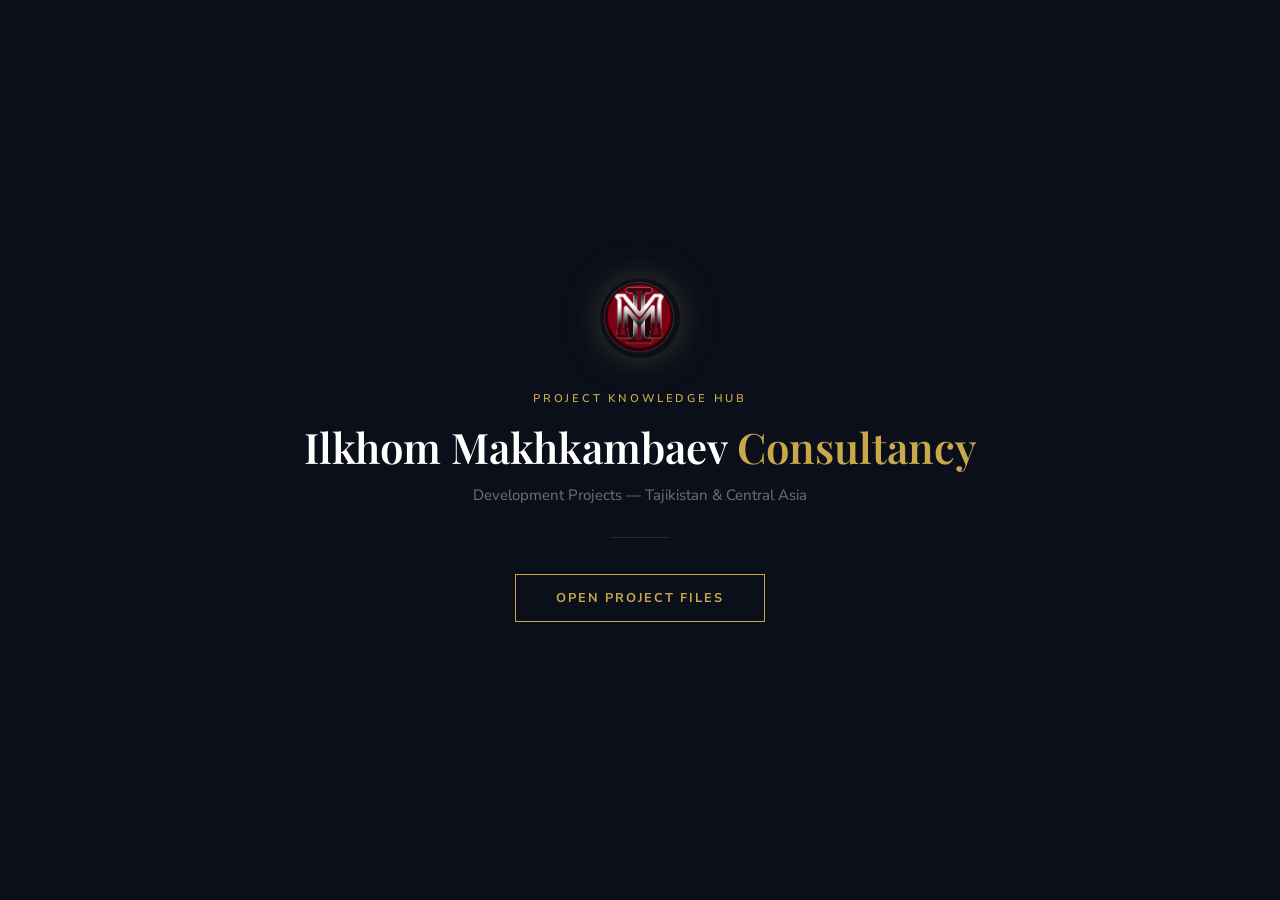
<file: index.html>
<!DOCTYPE html>
<html lang="en">
<head>
  <meta charset="UTF-8">
  <meta name="viewport" content="width=device-width, initial-scale=1.0">
  <title>Project Knowledge Hub</title>
  <link rel="preconnect" href="https://fonts.googleapis.com">
  <link href="https://fonts.googleapis.com/css2?family=Playfair+Display:wght@400;500;600;700&family=Nunito+Sans:wght@400;600;700&display=swap" rel="stylesheet">
  <link rel="stylesheet" href="css/styles.css">
  <style>
    /* Inline fallback for critical landing styles */
    .dark-landing{background:#0a0f1a;color:#fff;font-family:'Nunito Sans',sans-serif;margin:0;min-height:100vh}
    .landing-wrapper{min-height:100vh;display:flex;flex-direction:column;align-items:center;justify-content:center}
    .landing-logo{width:80px;height:80px;border-radius:50%;object-fit:cover}
  </style>
</head>
<body class="dark-landing">

  <div class="landing-wrapper">
    <div class="landing-center">
      <img src="logo.png" alt="Logo" class="landing-logo" width="80" height="80">
      <p class="landing-label">PROJECT KNOWLEDGE HUB</p>
      <h1 class="landing-title">Ilkhom Makhkambaev <span class="landing-title-accent">Consultancy</span></h1>
      <p class="landing-subtitle">Development Projects &mdash; Tajikistan &amp; Central Asia</p>
      <div class="landing-divider"></div>
      <a href="projects.html" class="landing-btn">OPEN PROJECT FILES</a>
    </div>
  </div>

</body>
</html>
</file>
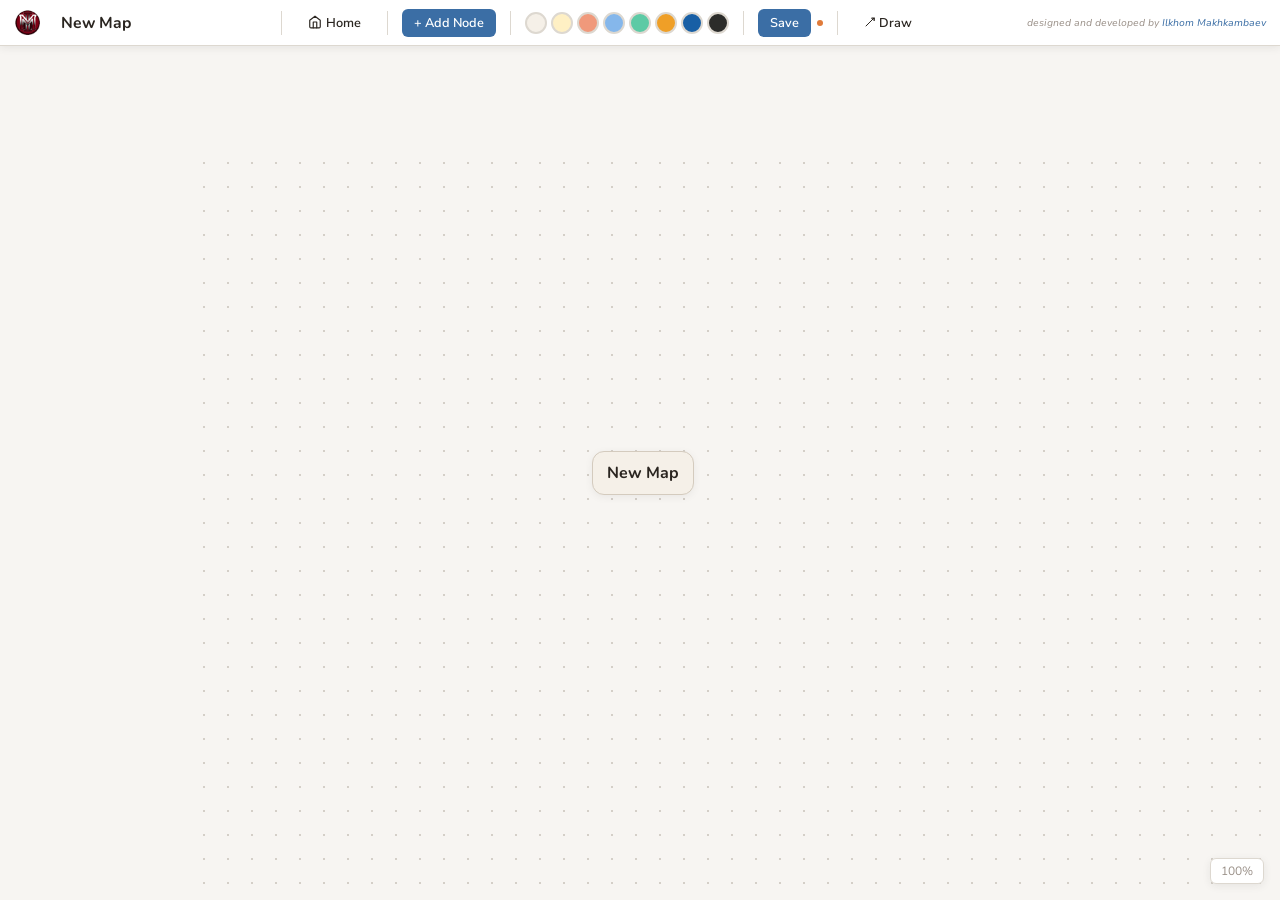
<file: editor.html>
<!DOCTYPE html>
<html lang="en">
<head>
  <meta charset="UTF-8">
  <meta name="viewport" content="width=device-width, initial-scale=1.0">
  <title>Mind Map Editor</title>
  <link rel="preconnect" href="https://fonts.googleapis.com">
  <link href="https://fonts.googleapis.com/css2?family=Nunito:wght@400;600;700&family=Nunito+Sans:wght@400;600;700&family=Roboto:wght@400;500;700&family=Open+Sans:wght@400;600;700&display=swap" rel="stylesheet">
  <link rel="stylesheet" href="css/styles.css">
</head>
<body>
  <div class="editor-wrap">

    <!-- TOOLBAR -->
    <div class="toolbar">
      <a href="projects.html" class="toolbar-logo-link"><img src="logo.png" alt="Logo" class="toolbar-logo"></a>
      <input type="text" class="toolbar-title" id="mapTitle" placeholder="Map Title">
      <div class="sep"></div>
      <button class="tb-btn" id="btnMyMaps"><svg width="14" height="14" viewBox="0 0 24 24" fill="none" stroke="currentColor" stroke-width="2" stroke-linecap="round" stroke-linejoin="round" style="vertical-align:-2px;margin-right:4px"><path d="M3 9l9-7 9 7v11a2 2 0 0 1-2 2H5a2 2 0 0 1-2-2z"/><polyline points="9 22 9 12 15 12 15 22"/></svg>Home</button>
      <div class="sep"></div>
      <button class="tb-btn primary" id="btnAddNode">+ Add Node</button>
      <div class="sep"></div>
      <div class="color-swatches">
        <div class="color-swatch" data-ci="0" style="background:#f5f0e8" title="Cream"></div>
        <div class="color-swatch" data-ci="1" style="background:#fff0c4" title="Gold"></div>
        <div class="color-swatch" data-ci="2" style="background:#f0997b" title="Coral"></div>
        <div class="color-swatch" data-ci="3" style="background:#85b7eb" title="Blue"></div>
        <div class="color-swatch" data-ci="4" style="background:#5dcaa5" title="Teal"></div>
        <div class="color-swatch" data-ci="5" style="background:#ef9f27" title="Amber"></div>
        <div class="color-swatch" data-ci="6" style="background:#185fa5" title="Navy"></div>
        <div class="color-swatch" data-ci="7" style="background:#2c2c2a" title="Dark"></div>
      </div>
      <div class="sep"></div>
      <button class="tb-btn primary" id="btnSave">Save</button><span class="save-dot" id="saveDot"></span>
      <div class="sep"></div>
      <button class="tb-btn" id="btnDraw"><svg width="12" height="12" viewBox="0 0 24 24" fill="none" stroke="currentColor" stroke-width="2" stroke-linecap="round" stroke-linejoin="round" style="vertical-align:-1px;margin-right:3px"><line x1="4" y1="20" x2="20" y2="4"/><polygon points="20,4 15,4 20,9"/></svg>Draw</button>
      <span class="toolbar-credits">
        designed and developed by <a href="https://ilkhom-makhkambaev.mystrikingly.com/" target="_blank">Ilkhom Makhkambaev</a>
      </span>
    </div>

    <!-- FORMAT PANEL -->
    <div class="format-panel" id="formatPanel">
      <div id="nodeFormatControls" style="display:flex; align-items:center; gap:8px; flex-wrap:wrap;">
        <span class="fp-label">Font:</span>
        <select class="fp-select" id="fpFont">
          <option value="Nunito">Nunito</option>
          <option value="Nunito Sans">Nunito Sans</option>
          <option value="Roboto">Roboto</option>
          <option value="Open Sans">Open Sans</option>
          <option value="Arial">Arial</option>
          <option value="Georgia">Georgia</option>
          <option value="Courier New">Courier New</option>
          <option value="Times New Roman">Times New Roman</option>
          <option value="Verdana">Verdana</option>
          <option value="Tahoma">Tahoma</option>
          <option value="Trebuchet MS">Trebuchet MS</option>
          <option value="Impact">Impact</option>
        </select>
        <span class="fp-label">Size:</span>
        <input type="number" class="fp-input" id="fpSize" min="8" max="48" value="13">
        <span class="fp-label">Color:</span>
        <input type="color" class="fp-input" id="fpTextColor" value="#2a2520">
        <button class="fp-toggle" id="fpBold" title="Bold"><b>B</b></button>
        <button class="fp-toggle" id="fpItalic" title="Italic"><i>I</i></button>
        <div class="sep" style="height:20px"></div>
        <button class="fp-toggle" id="fpAlignL" title="Left">&#8676;</button>
        <button class="fp-toggle" id="fpAlignC" title="Center">&#8596;</button>
        <button class="fp-toggle" id="fpAlignR" title="Right">&#8677;</button>
        <div class="sep" style="height:20px"></div>
        <span class="fp-label">Shape:</span>
        <button class="fp-shape-btn" id="fpShape_rounded" title="Rounded">&#9723;</button>
        <button class="fp-shape-btn" id="fpShape_square" title="Square">&#9632;</button>
        <button class="fp-shape-btn" id="fpShape_circle" title="Circle">&#9679;</button>
        <button class="fp-shape-btn" id="fpShape_diamond" title="Diamond">&#9670;</button>
        <div class="sep" style="height:20px"></div>
        <span class="fp-label">Border:</span>
        <input type="color" class="fp-input" id="fpBorderColor" value="#c8c0b8">
        <input type="range" class="fp-range" id="fpBorderWidth" min="0" max="8" value="2">
      </div>
    </div>

    <!-- DRAW BAR (shown when draw mode is on) -->
    <div class="draw-bar" id="drawBar">
      <div class="draw-color active" data-color="#c0392b" style="background:#c0392b" title="Red"></div>
      <div class="draw-color" data-color="#2980b9" style="background:#2980b9" title="Blue"></div>
      <div class="draw-color" data-color="#27ae60" style="background:#27ae60" title="Green"></div>
      <div class="draw-color" data-color="#e07b3a" style="background:#e07b3a" title="Orange"></div>
      <div class="draw-color" data-color="#2c2c2a" style="background:#2c2c2a" title="Black"></div>
      <div class="draw-color" data-color="#9a9088" style="background:#9a9088" title="Gray"></div>
      <div class="sep" style="height:16px"></div>
      <button class="tb-btn draw-arrow-toggle active" id="btnDrawArrow" title="Toggle arrow">&#8594;</button>
    </div>

    <!-- CANVAS AREA -->
    <div id="canvasContainer">
      <div id="canvas">
        <svg id="edge-svg" xmlns="http://www.w3.org/2000/svg" overflow="visible"></svg>
        <svg id="ann-svg" xmlns="http://www.w3.org/2000/svg" overflow="visible"></svg>
        <!-- Node divs are appended here by editor.js -->
      </div>
    </div>

    <div class="zoom-badge" id="zoomBadge">100%</div>
    <div class="context-menu" id="ctxMenu"></div>
  </div>

  <!-- JS modules in dependency order -->
  <script src="js/storage.js"></script>
  <script src="js/nodes.js"></script>
  <script src="js/edges.js"></script>
  <script src="js/autolayout.js"></script>
  <script src="js/ui.js"></script>
  <script src="js/editor.js"></script>
</body>
</html>
</file>
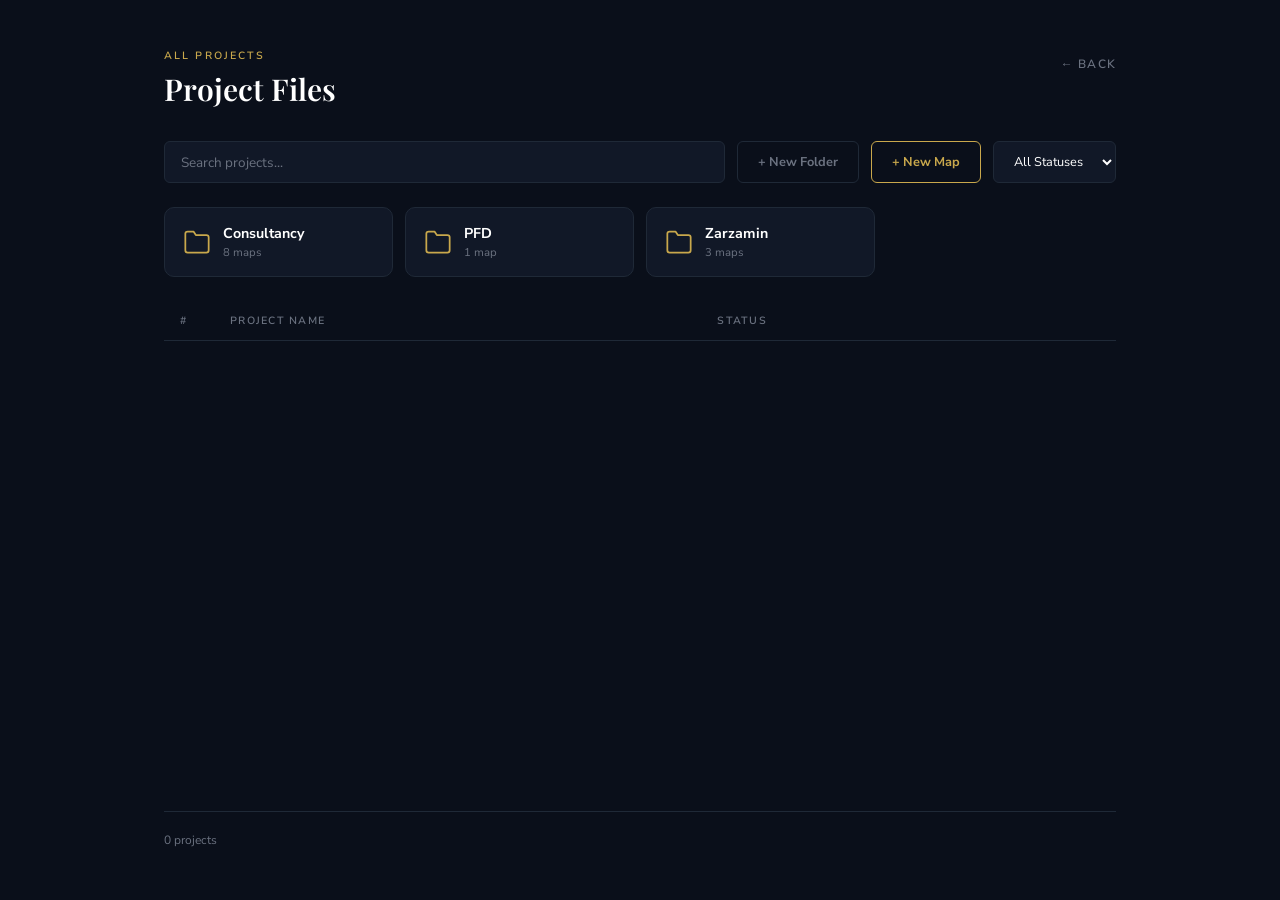
<file: projects.html>
<!DOCTYPE html>
<html lang="en">
<head>
  <meta charset="UTF-8">
  <meta name="viewport" content="width=device-width, initial-scale=1.0">
  <title>Project Files</title>
  <link rel="preconnect" href="https://fonts.googleapis.com">
  <link href="https://fonts.googleapis.com/css2?family=Playfair+Display:wght@400;500;600;700&family=Nunito+Sans:wght@400;600;700&display=swap" rel="stylesheet">
  <link rel="stylesheet" href="css/styles.css">
  <style>
    /* Inline fallback for critical project page styles */
    .dark-projects{background:#0a0f1a;color:#fff;font-family:'Nunito Sans',sans-serif;margin:0;min-height:100vh}
    .projects-wrapper{max-width:1000px;margin:0 auto;padding:48px 24px 32px}
  </style>
</head>
<body class="dark-projects">

  <div class="projects-wrapper">
    <!-- Header -->
    <header class="projects-header">
      <div class="projects-header-left">
        <p class="projects-label" id="headerLabel">ALL PROJECTS</p>
        <h1 class="projects-title" id="headerTitle">Project Files</h1>
      </div>
      <a href="index.html" class="projects-back">&larr; BACK</a>
    </header>

    <!-- Breadcrumb (hidden at root) -->
    <div id="breadcrumb" class="breadcrumb" style="display:none">
      <a href="#" id="breadcrumbBack" class="breadcrumb-link">&larr; All Projects</a>
      <span class="breadcrumb-sep">/</span>
      <span id="breadcrumbFolder" class="breadcrumb-current"></span>
    </div>

    <!-- Filters -->
    <div class="projects-filters">
      <input type="text" id="searchInput" class="projects-search" placeholder="Search projects...">
      <button class="btn-new-folder" id="btnNewFolder">+ New Folder</button>
      <button class="btn-new-map" id="btnNewMap">+ New Map</button>
      <select id="statusFilter" class="projects-select">
        <option value="">All Statuses</option>
        <option value="active">Active</option>
        <option value="completed">Completed</option>
        <option value="on-process">On-Process</option>
      </select>
    </div>

    <!-- Folder cards grid (root view only) -->
    <div id="foldersGrid" class="folders-grid"></div>

    <!-- Root drop zone (shown when inside a folder, to move maps out) -->
    <div id="rootDropZone" class="root-drop-zone" style="display:none">
      Drop here to move to root level
    </div>

    <!-- Table -->
    <div class="projects-table-wrap">
      <table class="projects-table">
        <thead>
          <tr>
            <th class="col-num">#</th>
            <th class="col-name">PROJECT NAME</th>
            <th class="col-status">STATUS</th>
            <th class="col-action"></th>
            <th class="col-delete"></th>
          </tr>
        </thead>
        <tbody id="projectsBody">
          <!-- Rendered by home.js -->
        </tbody>
      </table>
    </div>

    <!-- Footer -->
    <footer class="projects-footer">
      <span id="projectCount">0 projects</span>
    </footer>
  </div>

  <script src="js/storage.js"></script>
  <script src="js/home.js"></script>
</body>
</html>
</file>
<file: css/styles.css>
/* ============================================================
   MIND MAP MANAGER - ALL STYLES
   - Dark theme: index.html (landing) and projects.html
   - Light theme: editor.html (unchanged)
   ============================================================ */

/* ===== LIGHT THEME VARIABLES (editor) ===== */
:root {
  --bg:      #f7f5f2;
  --toolbar: #ffffff;
  --border:  #ddd8d0;
  --text:    #2a2520;
  --muted:   #9a9088;
  --accent:  #3b6ea5;
  --green:   #27a85f;
  --red:     #c0392b;
  --shadow:  0 2px 8px rgba(42,37,32,0.08);
  --radius:  10px;
}

/* ===== DARK THEME VARIABLES ===== */
.dark-landing, .dark-projects {
  --dk-bg:       #0a0f1a;
  --dk-card:     #111827;
  --dk-gold:     #c9a84c;
  --dk-text:     #ffffff;
  --dk-muted:    #6b7280;
  --dk-border:   #1f2937;
  --dk-active:   #22c55e;
  --dk-review:   #eab308;
  --dk-complete: #3b82f6;
  --dk-process:  #f97316;
}

/* ===== BASE RESET ===== */
*, *::before, *::after { box-sizing: border-box; margin: 0; padding: 0; }
html { font-size: 15px; }
body { font-family: 'Nunito Sans', sans-serif; background: var(--bg); color: var(--text); min-height: 100vh; }
a { color: var(--accent); text-decoration: none; }
a:hover { text-decoration: underline; }
button { font-family: 'Nunito Sans', sans-serif; cursor: pointer; border: none; background: none; font-size: 0.9rem; }


/* ==========================================================
   DARK LANDING PAGE (index.html)
   ========================================================== */
.dark-landing {
  background: var(--dk-bg);
  color: var(--dk-text);
  font-family: 'Nunito Sans', sans-serif;
  background-image:
    linear-gradient(rgba(255,255,255,0.02) 1px, transparent 1px),
    linear-gradient(90deg, rgba(255,255,255,0.02) 1px, transparent 1px);
  background-size: 60px 60px;
}

.landing-wrapper {
  min-height: 100vh;
  display: flex;
  flex-direction: column;
  align-items: center;
  justify-content: center;
}

.landing-center {
  text-align: center;
  padding: 40px 24px;
}

.landing-logo {
  width: 80px;
  height: 80px;
  border-radius: 50%;
  object-fit: cover;
  margin-bottom: 28px;
  box-shadow: 0 0 30px rgba(201,168,76,0.2), 0 0 60px rgba(201,168,76,0.08);
}

.landing-label {
  font-size: 0.75rem;
  letter-spacing: 0.25em;
  text-transform: uppercase;
  color: var(--dk-gold);
  font-weight: 600;
  margin-bottom: 16px;
}

.landing-title {
  font-family: 'Playfair Display', serif;
  font-size: 2.8rem;
  font-weight: 600;
  line-height: 1.2;
  margin-bottom: 12px;
  color: var(--dk-text);
}

.landing-title-accent {
  color: var(--dk-gold);
}

.landing-subtitle {
  font-size: 1rem;
  color: var(--dk-muted);
  margin-bottom: 32px;
}

.landing-divider {
  width: 60px;
  height: 1px;
  background: var(--dk-border);
  margin: 0 auto 36px;
}

.landing-btn {
  display: inline-block;
  padding: 14px 40px;
  border: 1px solid var(--dk-gold);
  color: var(--dk-gold);
  font-size: 0.85rem;
  font-weight: 700;
  letter-spacing: 0.15em;
  text-decoration: none;
  transition: background 0.3s, color 0.3s;
}

.landing-btn:hover {
  background: var(--dk-gold);
  color: var(--dk-bg);
  text-decoration: none;
}

.landing-footer {
  position: absolute;
  bottom: 24px;
  font-size: 0.75rem;
  color: var(--dk-muted);
  letter-spacing: 0.05em;
}


/* ==========================================================
   DARK PROJECTS PAGE (projects.html)
   ========================================================== */
.dark-projects {
  background: var(--dk-bg);
  color: var(--dk-text);
  font-family: 'Nunito Sans', sans-serif;
}

.projects-wrapper {
  max-width: 1000px;
  margin: 0 auto;
  padding: 48px 24px 32px;
  min-height: 100vh;
  display: flex;
  flex-direction: column;
}

.projects-header {
  display: flex;
  align-items: flex-start;
  justify-content: space-between;
  margin-bottom: 32px;
}

.projects-label {
  font-size: 0.7rem;
  letter-spacing: 0.2em;
  text-transform: uppercase;
  color: var(--dk-gold);
  font-weight: 600;
  margin-bottom: 6px;
}

.projects-title {
  font-family: 'Playfair Display', serif;
  font-size: 2rem;
  font-weight: 600;
  color: var(--dk-text);
}

.projects-back {
  font-size: 0.8rem;
  font-weight: 600;
  letter-spacing: 0.1em;
  color: var(--dk-muted);
  text-decoration: none;
  padding-top: 8px;
  transition: color 0.2s;
}
.projects-back:hover {
  color: var(--dk-gold);
  text-decoration: none;
}

/* --- Filters --- */
.projects-filters {
  display: flex;
  gap: 12px;
  margin-bottom: 24px;
  flex-wrap: wrap;
}

.projects-search {
  flex: 1;
  min-width: 200px;
  padding: 10px 16px;
  background: var(--dk-card);
  border: 1px solid var(--dk-border);
  border-radius: 6px;
  color: var(--dk-text);
  font-family: 'Nunito Sans', sans-serif;
  font-size: 0.9rem;
  outline: none;
  transition: border-color 0.2s;
}
.projects-search::placeholder { color: var(--dk-muted); }
.projects-search:focus { border-color: var(--dk-gold); }

.projects-select {
  padding: 10px 16px;
  background: var(--dk-card);
  border: 1px solid var(--dk-border);
  border-radius: 6px;
  color: var(--dk-text);
  font-family: 'Nunito Sans', sans-serif;
  font-size: 0.85rem;
  outline: none;
  cursor: pointer;
  transition: border-color 0.2s;
}
.projects-select:focus { border-color: var(--dk-gold); }

/* --- Table --- */
.projects-table-wrap {
  flex: 1;
  overflow-x: auto;
}

.projects-table {
  width: 100%;
  border-collapse: collapse;
}

.projects-table thead th {
  font-size: 0.7rem;
  letter-spacing: 0.12em;
  text-transform: uppercase;
  color: var(--dk-muted);
  font-weight: 600;
  text-align: left;
  padding: 12px 16px;
  border-bottom: 1px solid var(--dk-border);
}

.projects-table .col-num { width: 50px; }
.projects-table .col-action { width: 70px; text-align: right; }

.project-row td {
  padding: 14px 16px;
  border-bottom: 1px solid var(--dk-border);
  vertical-align: middle;
}

.project-row:hover {
  background: rgba(255,255,255,0.03);
}

.project-row .col-num {
  color: var(--dk-muted);
  font-size: 0.85rem;
  font-weight: 600;
}

.project-name-text {
  font-weight: 700;
  color: var(--dk-text);
}

/* Status badges */
.status-badge {
  display: inline-block;
  padding: 3px 12px;
  border-radius: 20px;
  font-size: 0.75rem;
  font-weight: 600;
  letter-spacing: 0.03em;
}

.status-active {
  color: var(--dk-active);
  border: 1px solid var(--dk-active);
}

.status-completed {
  color: var(--dk-complete);
  border: 1px solid var(--dk-complete);
}

.status-on-process {
  color: var(--dk-process);
  border: 1px solid var(--dk-process);
}

/* Open link */
.open-link {
  font-size: 0.75rem;
  font-weight: 700;
  letter-spacing: 0.1em;
  color: var(--dk-gold);
  text-decoration: none;
  transition: opacity 0.2s;
}
.open-link:hover {
  opacity: 0.7;
  text-decoration: none;
}

/* Footer */
.projects-footer {
  padding: 20px 0;
  font-size: 0.8rem;
  color: var(--dk-muted);
  border-top: 1px solid var(--dk-border);
  margin-top: 16px;
}


/* ==========================================================
   EDITOR LAYOUT (unchanged - light theme)
   ========================================================== */
.editor-wrap { display: flex; flex-direction: column; height: 100vh; overflow: hidden; position: relative; }

/* --- Toolbar --- */
.toolbar { display: flex; align-items: center; gap: 10px; background: var(--toolbar); border-bottom: 1px solid var(--border); padding: 6px 14px; box-shadow: var(--shadow); z-index: 100; flex-shrink: 0; min-height: 46px; flex-wrap: wrap; }
.toolbar-title { font-family: 'Nunito', sans-serif; font-size: 1.05rem; font-weight: 700; border: 1px solid transparent; background: none; padding: 3px 8px; border-radius: 4px; color: var(--text); min-width: 120px; }
.toolbar-title:focus { border-color: var(--accent); outline: none; }
.toolbar .sep { width: 1px; height: 24px; background: var(--border); margin: 0 4px; }
.tb-btn { padding: 5px 12px; border-radius: 6px; font-weight: 600; font-size: 0.85rem; color: var(--text); transition: background 0.15s; }
.tb-btn:hover { background: rgba(42,37,32,0.06); }
.tb-btn.primary { background: var(--accent); color: #fff; }
.tb-btn.primary:hover { background: #2d5a8a; }
.color-swatches { display: flex; gap: 4px; align-items: center; }
.color-swatch { width: 22px; height: 22px; border-radius: 50%; border: 2px solid var(--border); cursor: pointer; transition: transform 0.15s; }
.color-swatch:hover { transform: scale(1.15); }
.toolbar-logo-link { display: flex; align-items: center; flex-shrink: 0; }
.toolbar-logo { width: 28px; height: 28px; border-radius: 50%; object-fit: cover; }
.toolbar-credits { margin-left: auto; color: var(--muted); font-size: 10px; font-style: italic; white-space: nowrap; }
.toolbar-credits a { color: var(--accent); }

/* --- Save status dot --- */
.save-dot { display: none; width: 6px; height: 6px; border-radius: 50%; margin-left: -4px; flex-shrink: 0; }
.save-dot.unsaved { display: inline-block; background: #e07b3a; }
.save-dot.saving { display: inline-block; background: #e07b3a; animation: save-pulse 0.6s ease-in-out 3; }
.save-dot.saved { display: inline-block; background: var(--green); }
@keyframes save-pulse { 0%,100% { opacity: 1; } 50% { opacity: 0.2; } }

/* --- Format Panel (floats over canvas to avoid layout-shift on show/hide) --- */
.format-panel { display: none; align-items: center; gap: 8px; background: var(--toolbar); border-bottom: 1px solid var(--border); padding: 5px 14px; z-index: 99; flex-wrap: wrap; min-height: 38px; position: absolute; top: 46px; left: 0; right: 0; box-shadow: 0 2px 6px rgba(0,0,0,0.04); }
.format-panel.visible { display: flex; }
.fp-label { font-size: 0.78rem; color: var(--muted); font-weight: 600; }
.fp-select, .fp-input { font-family: 'Nunito Sans', sans-serif; font-size: 0.82rem; padding: 3px 6px; border: 1px solid var(--border); border-radius: 4px; background: #fff; color: var(--text); }
.fp-select { min-width: 100px; }
.fp-input { width: 52px; text-align: center; }
.fp-input[type="color"] { width: 28px; height: 26px; padding: 1px; cursor: pointer; }
.fp-toggle { width: 28px; height: 28px; border: 1px solid var(--border); border-radius: 4px; font-weight: 700; font-size: 0.85rem; display: flex; align-items: center; justify-content: center; transition: background 0.15s; }
.fp-toggle:hover { background: rgba(42,37,32,0.06); }
.fp-toggle.active { background: var(--accent); color: #fff; border-color: var(--accent); }
.fp-shape-btn { width: 26px; height: 26px; border: 1px solid var(--border); border-radius: 4px; display: flex; align-items: center; justify-content: center; transition: background 0.15s; }
.fp-shape-btn:hover { background: rgba(42,37,32,0.06); }
.fp-shape-btn.active { background: var(--accent); color: #fff; border-color: var(--accent); }
.fp-range { width: 80px; accent-color: var(--accent); }

/* --- Zoom badge --- */
.zoom-badge { position: fixed; bottom: 16px; right: 16px; background: var(--toolbar); border: 1px solid var(--border); border-radius: 6px; padding: 4px 10px; font-size: 0.8rem; color: var(--muted); z-index: 200; box-shadow: var(--shadow); }

/* ===== CANVAS ===== */
#canvasContainer {
  flex: 1;
  position: relative;
  overflow: hidden;
  background: var(--bg);
  cursor: grab;
}
#canvasContainer.panning { cursor: grabbing; }

#canvas {
  position: absolute;
  top: 0; left: 0;
  width: 5000px; height: 4000px;
  transform-origin: 0 0;
  background-image: radial-gradient(circle, #d4cfc8 1px, transparent 1px);
  background-size: 24px 24px;
}

#edge-svg {
  position: absolute;
  top: 0; left: 0;
  width: 5000px; height: 4000px;
  z-index: 1;
  pointer-events: none;
  overflow: visible;
}
#edge-svg .edge-path { stroke-linecap: round; stroke-linejoin: round; pointer-events: none; }
#edge-svg .edge-path.selected { stroke: #8a8078; stroke-width: 3px; }
#edge-svg .edge-hit { pointer-events: stroke; }

/* --- Collapse badge (below collapsed nodes, in SVG = lower z than nodes) --- */
#edge-svg .collapse-badge { pointer-events: all; }
#edge-svg .collapse-badge:hover rect { fill: #444441; }
#edge-svg .collapse-badge:hover { cursor: pointer; }

/* --- Annotation SVG layer (above nodes so drawn lines aren't covered) --- */
#ann-svg { position: absolute; top: 0; left: 0; width: 5000px; height: 4000px; z-index: 3; pointer-events: none; overflow: visible; }
#ann-svg .ann-line { pointer-events: none; }
#ann-svg .ann-line.selected { stroke-dasharray: 6,3; }
#ann-svg .ann-hit { pointer-events: stroke; cursor: pointer; }

/* --- Draw mode --- */
#canvasContainer.draw-mode { cursor: crosshair; }
#canvasContainer.draw-mode .mm-node { pointer-events: none; }
.tb-btn.draw-active { background: var(--accent); color: #fff; }

/* --- Draw bar (secondary toolbar; floats over canvas, same reason as format-panel) --- */
.draw-bar { display: none; align-items: center; gap: 6px; background: var(--toolbar); border-bottom: 1px solid var(--border); padding: 4px 14px; z-index: 99; position: absolute; top: 46px; left: 0; right: 0; box-shadow: 0 2px 6px rgba(0,0,0,0.04); }
.draw-bar.visible { display: flex; }
.draw-color { width: 8px; height: 8px; border-radius: 50%; cursor: pointer; border: 2px solid transparent; transition: transform 0.15s; }
.draw-color:hover { transform: scale(1.3); }
.draw-color.active { border-color: var(--text); }
.draw-arrow-toggle { font-size: 14px; min-width: 28px; padding: 2px 6px; border-radius: 4px; border: 1px solid var(--border); }
.draw-arrow-toggle.active { background: var(--accent); color: #fff; border-color: var(--accent); }

/* --- Annotation edit bar (floating near selected annotation) --- */
.ann-edit-bar {
  position: absolute; z-index: 50;
  display: flex; align-items: center; gap: 5px;
  background: var(--toolbar); border: 1px solid var(--border); border-radius: 8px;
  padding: 4px 8px; box-shadow: 0 3px 12px rgba(0,0,0,0.12);
  font-size: 0.8rem; white-space: nowrap;
}
.ann-edit-bar .draw-color { width: 8px; height: 8px; }
.ann-edit-bar .ann-thickness { min-width: 22px; height: 22px; border: 1px solid var(--border); border-radius: 4px; font-size: 0.7rem; font-weight: 700; display: flex; align-items: center; justify-content: center; cursor: pointer; transition: background 0.12s; color: var(--text); }
.ann-edit-bar .ann-thickness:hover { background: rgba(42,37,32,0.06); }
.ann-edit-bar .ann-thickness.active { background: var(--accent); color: #fff; border-color: var(--accent); }
.ann-edit-bar .ann-sep { width: 1px; height: 16px; background: var(--border); }
.ann-edit-bar .ann-delete { min-width: 22px; height: 22px; border-radius: 4px; font-size: 12px; display: flex; align-items: center; justify-content: center; cursor: pointer; color: var(--red); transition: background 0.12s; }
.ann-edit-bar .ann-delete:hover { background: rgba(192,57,43,0.1); }

/* ===== NODE STYLES (Soft modern bubbles) ===== */
.mm-node {
  position: absolute;
  z-index: 2;
  min-width: 80px; min-height: 36px;
  padding: 10px 14px;
  border-radius: 12px;
  background: #fff;
  border: 0.5px solid rgba(0,0,0,0.08);
  cursor: grab;
  user-select: none;
  font-family: 'Nunito', sans-serif;
  font-size: 13px; line-height: 1.4; font-weight: 600;
  display: flex; align-items: center; justify-content: flex-start;
  word-wrap: break-word;
  box-shadow: 0 2px 8px rgba(0,0,0,0.06);
  transition: box-shadow 0.15s;
  overflow: visible;
}
.mm-node:hover { box-shadow: 0 3px 12px rgba(0,0,0,0.1); }
.mm-node.selected { box-shadow: 0 0 0 2px var(--accent), 0 2px 8px rgba(59,110,165,0.15); }
.mm-node.multi-selected { box-shadow: 0 0 0 2px var(--green), 0 2px 8px rgba(39,168,95,0.15); }
.mm-node.node-dark { border-color: rgba(255,255,255,0.1); }
.mm-node.note { border-style: dashed; opacity: 0.85; font-style: italic; font-size: 12px; }
.mm-node.shape-square { border-radius: 0; }
.mm-node.shape-circle { border-radius: 50%; justify-content: center; text-align: center; }
.mm-node.shape-diamond { transform: rotate(45deg); border-radius: 4px; }
.mm-node.shape-diamond .node-text { transform: rotate(-45deg); }
.node-text { flex: 1; pointer-events: none; overflow: hidden; }
.node-edit-textarea { position: absolute; top: 8px; left: 4px; right: 4px; bottom: 4px; border: none; background: transparent; font: inherit; color: inherit; resize: none; outline: none; padding: 4px; line-height: 1.4; }

/* Node action buttons */
.node-actions { display: none; }
.mm-node.selected .node-actions, .mm-node.multi-selected .node-actions { display: block; }
.node-delete { position: absolute; top: -12px; right: -12px; width: 22px; height: 22px; border-radius: 50%; background: var(--red); color: #fff; font-size: 12px; display: flex; align-items: center; justify-content: center; box-shadow: var(--shadow); z-index: 10; }
.node-add-child { position: absolute; bottom: -14px; left: 50%; transform: translateX(-50%); width: 22px; height: 22px; border-radius: 50%; background: var(--green); color: #fff; font-size: 14px; display: flex; align-items: center; justify-content: center; box-shadow: var(--shadow); z-index: 10; }
.node-collapse { position: absolute; bottom: -14px; left: calc(50% + 18px); width: 20px; height: 20px; border-radius: 50%; background: var(--toolbar); border: 1px solid var(--border); font-size: 11px; display: flex; align-items: center; justify-content: center; box-shadow: var(--shadow); z-index: 10; color: var(--text); font-weight: 700; }
.node-connect { position: absolute; top: 50%; right: -10px; transform: translateY(-50%); width: 16px; height: 16px; border-radius: 50%; background: #e07b3a; border: 2px solid #fff; cursor: crosshair; z-index: 10; box-shadow: var(--shadow); }
.node-resize { position: absolute; bottom: -4px; right: -4px; width: 14px; height: 14px; cursor: nwse-resize; z-index: 10; opacity: 0.5; }
.node-resize::after { content: ''; position: absolute; bottom: 2px; right: 2px; width: 8px; height: 8px; border-right: 2px solid var(--muted); border-bottom: 2px solid var(--muted); }
.node-link-icon { position: absolute; top: 50%; right: 8px; transform: translateY(-50%); width: 16px; height: 14px; cursor: pointer; opacity: 0.8; z-index: 5; transition: transform 0.12s ease, opacity 0.12s ease; }
.node-link-icon svg { width: 16px; height: 14px; display: block; }
.node-link-icon:hover { opacity: 1; transform: translateY(-50%) scale(1.15); }
.mm-node:has(.node-link-icon) { padding-right: 30px; }

/* Rubber band selection */
.rubber-band { position: absolute; border: 1.5px dashed var(--accent); background: rgba(59,110,165,0.08); pointer-events: none; z-index: 50; }

/* Context menu */
.context-menu { position: fixed; background: var(--toolbar); border: 1px solid var(--border); border-radius: 8px; box-shadow: 0 4px 16px rgba(42,37,32,0.15); padding: 4px 0; z-index: 500; min-width: 180px; display: none; }
.context-menu.visible { display: block; }
.ctx-item { padding: 8px 16px; font-size: 0.85rem; cursor: pointer; transition: background 0.1s; }
.ctx-item:hover { background: rgba(59,110,165,0.08); }
.ctx-sep { height: 1px; background: var(--border); margin: 4px 0; }


/* ===== TOAST ===== */
.toast {
  position: fixed; bottom: 24px; left: 50%; transform: translateX(-50%) translateY(20px);
  background: #1f2937; color: #fff; padding: 10px 24px; border-radius: 8px;
  font-size: 0.85rem; font-family: 'Nunito Sans', sans-serif;
  box-shadow: 0 4px 16px rgba(0,0,0,0.2); z-index: 9999;
  opacity: 0; transition: opacity 0.3s, transform 0.3s;
  pointer-events: none;
}
.toast.visible { opacity: 1; transform: translateX(-50%) translateY(0); }
.toast-error { background: #991b1b; }

/* ===== TOKEN MODAL ===== */
.token-modal-overlay {
  position: fixed; top: 0; left: 0; right: 0; bottom: 0;
  background: rgba(0,0,0,0.5); z-index: 10000;
  display: flex; align-items: center; justify-content: center;
}
.token-modal {
  background: #fff; border-radius: 12px; padding: 28px 32px;
  max-width: 420px; width: 90%; box-shadow: 0 8px 32px rgba(0,0,0,0.2);
  font-family: 'Nunito Sans', sans-serif;
}
.token-modal h3 { margin-bottom: 8px; font-size: 1.1rem; color: #1f2937; }
.token-modal p { margin-bottom: 16px; font-size: 0.85rem; color: #6b7280; }
.token-input {
  width: 100%; padding: 10px 14px; border: 1px solid #d1d5db;
  border-radius: 6px; font-size: 0.9rem; margin-bottom: 16px;
  font-family: monospace; outline: none;
}
.token-input:focus { border-color: var(--accent); }
.token-actions { display: flex; gap: 8px; justify-content: flex-end; }

/* ===== STATUS DROPDOWN (projects page) ===== */
.status-dropdown-wrap { position: relative; display: inline-block; }
.status-dropdown {
  position: absolute; top: 100%; left: 0; z-index: 100;
  background: #1f2937; border: 1px solid #374151; border-radius: 6px;
  box-shadow: 0 4px 16px rgba(0,0,0,0.3); min-width: 130px;
  overflow: hidden; margin-top: 4px;
}
.status-dropdown-item {
  padding: 8px 14px; font-size: 0.8rem; color: #e5e7eb;
  cursor: pointer; transition: background 0.15s;
}
.status-dropdown-item:hover { background: #374151; }

/* ===== NEW MAP BUTTON & MODAL ===== */
.btn-new-map {
  padding: 10px 20px; background: transparent; border: 1px solid var(--dk-gold);
  color: var(--dk-gold); border-radius: 6px; font-family: 'Nunito Sans', sans-serif;
  font-size: 0.85rem; font-weight: 700; cursor: pointer; transition: background 0.2s, color 0.2s;
  white-space: nowrap;
}
.btn-new-map:hover { background: var(--dk-gold); color: var(--dk-bg); }

.newmap-modal {
  background: #1f2937; border-radius: 12px; padding: 28px 32px;
  max-width: 440px; width: 90%; box-shadow: 0 8px 32px rgba(0,0,0,0.3);
  font-family: 'Nunito Sans', sans-serif; color: #e5e7eb;
}
.newmap-modal h3 { margin-bottom: 16px; font-size: 1.1rem; color: #fff; }
.newmap-modal label { display: block; font-size: 0.8rem; color: #9ca3af; margin-bottom: 6px; font-weight: 600; }
.newmap-modal select,
.newmap-modal input[type="text"] {
  width: 100%; padding: 10px 14px; background: #111827; color: #fff;
  border: 1px solid #374151; border-radius: 6px; font-size: 0.9rem;
  font-family: 'Nunito Sans', sans-serif; outline: none; margin-bottom: 16px;
}
.newmap-modal select:focus,
.newmap-modal input[type="text"]:focus { border-color: var(--dk-gold); }
.newmap-link { font-size: 0.78rem; color: var(--dk-gold); cursor: pointer; display: inline-block; margin-bottom: 16px; }
.newmap-link:hover { text-decoration: underline; }
.newmap-actions { display: flex; gap: 8px; justify-content: flex-end; margin-top: 8px; }
.newmap-actions .btn-cancel { padding: 8px 18px; border-radius: 6px; color: #9ca3af; background: none; border: 1px solid #374151; cursor: pointer; font-size: 0.85rem; }
.newmap-actions .btn-create { padding: 8px 18px; border-radius: 6px; color: #fff; background: var(--dk-gold); border: none; cursor: pointer; font-size: 0.85rem; font-weight: 700; }
.newmap-actions .btn-create:hover { opacity: 0.9; }

/* --- Delete button (subtle, red on hover) --- */
.col-delete { width: 32px; text-align: center; }
.delete-btn {
  display: inline-block; font-size: 1.1rem; color: #4b5563; cursor: pointer;
  width: 24px; height: 24px; line-height: 24px; text-align: center;
  border-radius: 4px; transition: color 0.15s, background 0.15s;
}
.delete-btn:hover { color: #ef4444; background: rgba(239,68,68,0.1); }

/* --- Delete confirm button --- */
.btn-delete-confirm {
  padding: 8px 18px; border-radius: 6px; color: #fff;
  background: #ef4444; border: none; cursor: pointer;
  font-size: 0.85rem; font-weight: 700;
}
.btn-delete-confirm:hover { background: #dc2626; }

/* ===== NEW FOLDER BUTTON ===== */
.btn-new-folder {
  padding: 10px 20px; background: transparent; border: 1px solid var(--dk-border);
  color: var(--dk-muted); border-radius: 6px; font-family: 'Nunito Sans', sans-serif;
  font-size: 0.85rem; font-weight: 700; cursor: pointer; transition: background 0.2s, color 0.2s, border-color 0.2s;
  white-space: nowrap;
}
.btn-new-folder:hover { border-color: var(--dk-gold); color: var(--dk-gold); }

/* ===== BREADCRUMB ===== */
.breadcrumb {
  display: flex;
  align-items: center;
  gap: 8px;
  margin-bottom: 20px;
  font-size: 0.85rem;
}
.breadcrumb-link {
  color: var(--dk-gold);
  text-decoration: none;
  font-weight: 600;
  transition: opacity 0.2s;
}
.breadcrumb-link:hover { opacity: 0.7; text-decoration: none; }
.breadcrumb-sep { color: var(--dk-muted); }
.breadcrumb-current { color: var(--dk-text); font-weight: 600; }

/* ===== FOLDER CARDS GRID ===== */
.folders-grid {
  display: grid;
  grid-template-columns: repeat(auto-fill, minmax(220px, 1fr));
  gap: 12px;
  margin-bottom: 24px;
}
.folder-card {
  position: relative;
  display: flex;
  align-items: center;
  gap: 12px;
  padding: 16px 18px;
  background: var(--dk-card);
  border: 1px solid var(--dk-border);
  border-radius: 10px;
  cursor: pointer;
  transition: border-color 0.2s, background 0.2s, box-shadow 0.2s;
}
.folder-card:hover {
  border-color: var(--dk-gold);
  background: rgba(201,168,76,0.04);
}
.folder-card-dragover {
  border-color: var(--dk-gold) !important;
  background: rgba(201,168,76,0.1) !important;
  box-shadow: 0 0 12px rgba(201,168,76,0.2);
}
.folder-card-icon {
  color: var(--dk-gold);
  flex-shrink: 0;
  display: flex;
  align-items: center;
}
.folder-card-info {
  display: flex;
  flex-direction: column;
  gap: 2px;
  min-width: 0;
}
.folder-card-name {
  font-weight: 700;
  font-size: 0.95rem;
  color: var(--dk-text);
  white-space: nowrap;
  overflow: hidden;
  text-overflow: ellipsis;
}
.folder-card-count {
  font-size: 0.75rem;
  color: var(--dk-muted);
}
.folder-delete-btn {
  position: absolute;
  top: 8px;
  right: 8px;
  opacity: 0;
  transition: opacity 0.15s;
}
.folder-share-btn {
  position: absolute;
  top: 8px;
  right: 30px;
  opacity: 0;
  transition: opacity 0.15s;
}
.folder-card:hover .folder-delete-btn,
.folder-card:hover .folder-share-btn {
  opacity: 1;
}

/* ===== MAP FOLDER TAG (in search results) ===== */
.map-folder-tag {
  display: inline-block;
  margin-left: 8px;
  padding: 1px 8px;
  background: rgba(201,168,76,0.12);
  color: var(--dk-gold);
  font-size: 0.7rem;
  font-weight: 600;
  border-radius: 10px;
  vertical-align: middle;
}

/* ===== DRAGGING ROW ===== */
.dragging-row {
  opacity: 0.4;
}
.project-row[draggable="true"] {
  cursor: grab;
}
.project-row[draggable="true"]:active {
  cursor: grabbing;
}

/* ===== ROOT DROP ZONE ===== */
.root-drop-zone {
  padding: 14px 20px;
  margin-bottom: 16px;
  border: 2px dashed var(--dk-border);
  border-radius: 8px;
  text-align: center;
  font-size: 0.82rem;
  color: var(--dk-muted);
  transition: border-color 0.2s, background 0.2s, color 0.2s;
}
.root-drop-zone-active {
  border-color: var(--dk-gold);
  background: rgba(201,168,76,0.06);
  color: var(--dk-gold);
}

/* ===== MOVE FOLDER LIST (in modal) ===== */
.move-folder-list {
  margin: 12px 0 16px;
}
.move-folder-option {
  display: flex;
  align-items: center;
  gap: 10px;
  padding: 10px 14px;
  border-radius: 6px;
  cursor: pointer;
  color: #e5e7eb;
  font-size: 0.9rem;
  transition: background 0.15s;
}
.move-folder-option:hover {
  background: rgba(201,168,76,0.1);
}
.move-folder-option svg {
  width: 20px;
  height: 20px;
  color: var(--dk-gold);
  flex-shrink: 0;
}

/* ===== SHARE BUTTON (row-level) ===== */
.share-btn {
  display: inline-flex;
  align-items: center;
  justify-content: center;
  width: 24px;
  height: 24px;
  border-radius: 4px;
  color: var(--dk-muted);
  cursor: pointer;
  transition: color 0.15s, background 0.15s;
  vertical-align: middle;
}
.share-btn:hover {
  color: var(--dk-gold);
  background: rgba(201,168,76,0.1);
}
.row-share-btn {
  margin-right: 8px;
}

/* ===== PROJECT CONTEXT MENU ===== */
.project-ctx-menu {
  position: fixed;
  z-index: 10000;
  background: #1f2937;
  border: 1px solid #374151;
  border-radius: 8px;
  box-shadow: 0 4px 20px rgba(0,0,0,0.4);
  padding: 4px 0;
  min-width: 180px;
  font-family: 'Nunito Sans', sans-serif;
}
.project-ctx-item {
  display: flex;
  align-items: center;
  gap: 8px;
  padding: 9px 16px;
  font-size: 0.85rem;
  color: #e5e7eb;
  cursor: pointer;
  transition: background 0.12s;
}
.project-ctx-item:hover {
  background: rgba(201,168,76,0.1);
}
.project-ctx-item svg {
  flex-shrink: 0;
  color: var(--dk-muted);
}
.project-ctx-item:hover svg {
  color: var(--dk-gold);
}

/* ===== VIEW-ONLY BANNER (editor) ===== */
.view-only-banner {
  display: flex;
  align-items: center;
  gap: 12px;
  padding: 8px 16px;
  background: #1e293b;
  border-bottom: 1px solid #334155;
  font-family: 'Nunito Sans', sans-serif;
  flex-shrink: 0;
  z-index: 100;
}
.view-only-label {
  font-size: 0.7rem;
  font-weight: 700;
  letter-spacing: 0.15em;
  color: #94a3b8;
  background: #334155;
  padding: 2px 10px;
  border-radius: 4px;
}
.view-only-title {
  font-size: 0.95rem;
  font-weight: 700;
  color: #e2e8f0;
  flex: 1;
}
.view-only-edit-btn {
  font-size: 0.8rem;
  font-weight: 700;
  color: var(--dk-gold, #c9a84c);
  text-decoration: none;
  padding: 4px 14px;
  border: 1px solid var(--dk-gold, #c9a84c);
  border-radius: 5px;
  transition: background 0.2s, color 0.2s;
  white-space: nowrap;
}
.view-only-edit-btn:hover {
  background: var(--dk-gold, #c9a84c);
  color: #0a0f1a;
  text-decoration: none;
}

/* View-only mode: hide all node interaction handles */
.view-only .mm-node {
  cursor: default;
}
.view-only .node-actions,
.view-only .node-connect,
.view-only .node-resize,
.view-only .node-delete,
.view-only .node-add-child,
.view-only .node-collapse {
  display: none !important;
}

/* ==========================================================
   RESPONSIVE
   ========================================================== */
@media (max-width: 640px) {
  .landing-title { font-size: 1.8rem; }
  .projects-header { flex-direction: column; gap: 12px; }
  .projects-filters { flex-direction: column; }
  .folders-grid { grid-template-columns: 1fr; }
  /* On narrow screens scroll the format panel horizontally instead of wrapping
     into 2-3 rows that cover too much of the canvas. */
  .format-panel { flex-wrap: nowrap; overflow-x: auto; overflow-y: hidden; }
}
</file>
